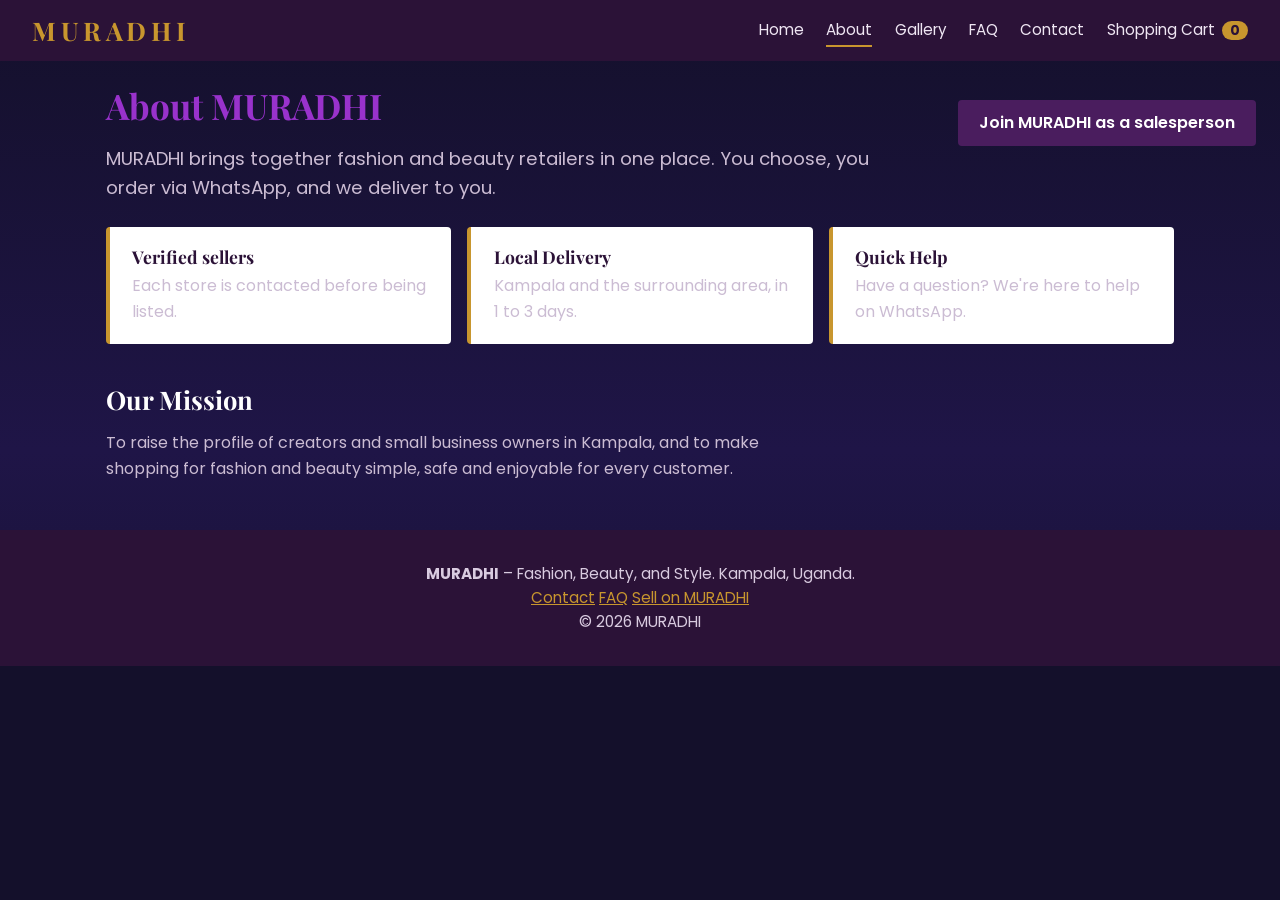
<file: about.html>
<!DOCTYPE html>
<html lang="en">
<head>
<meta charset="UTF-8">
<meta name="viewport" content="width=device-width, initial-scale=1">
<link href="https://fonts.googleapis.com/css2?family=Playfair+Display:wght@700;900&family=Poppins:wght@300;400;500&display=swap" rel="stylesheet">
<title>About – MURADHI</title>
<link rel="stylesheet" href="css/style.css">
</head>
<body>
<header class="navbar">
  <a href="index.html" class="logo">MURADHI</a>
  <button class="burger" aria-label="Menu" onclick="document.body.classList.toggle('menu')">☰</button>
  <nav>
    <a href="index.html">Home</a>
    <a href="about.html" class=on>About</a>
    <a href="gallery.html">Gallery</a>
    <a href="faq.html">FAQ</a>
    <a href="contact.html">Contact</a>
    <a href="panier.html" class="cart">Shopping Cart <b id="cart-count">0</b></a>
  </nav>
</header>
<main>

<h1>About MURADHI</h1>
<p class="lead">MURADHI brings together fashion and beauty retailers in one place. 
  You choose, you order via WhatsApp, and we deliver to you.
</p>
<div class="grid3">
  <div class="box">
    <h3>Verified sellers</h3>
    <p>Each store is contacted before being listed.</p>
  </div>
  <div class="box">
    <h3>Local Delivery</h3>
    <p>Kampala and the surrounding area, in 1 to 3 days.</p>
  </div>
  <div class="box">
    <h3>Quick Help</h3>
    <p>Have a question? We're here to help on WhatsApp.</p>
  </div>
</div>
<h2>Our Mission</h2>
<p>To raise the profile of creators and small business owners in Kampala, and to make shopping for fashion and beauty simple, safe and enjoyable for every customer.</p>
<p><a class="btn top-right" href="vendeur.html">Join MURADHI as a salesperson</a></p>
</main>
<footer>
  <strong>MURADHI</strong> – Fashion, Beauty, and Style. Kampala, Uganda.<br>
  <a href="contact.html">Contact</a>  
  <a href="faq.html">FAQ</a>  
  <a href="vendeur.html">Sell on MURADHI</a><br>
  © 2026 MURADHI
</footer>
<script src="js/data.js"></script>
<script src="js/app.js"></script>
</body>
</html>
</file>
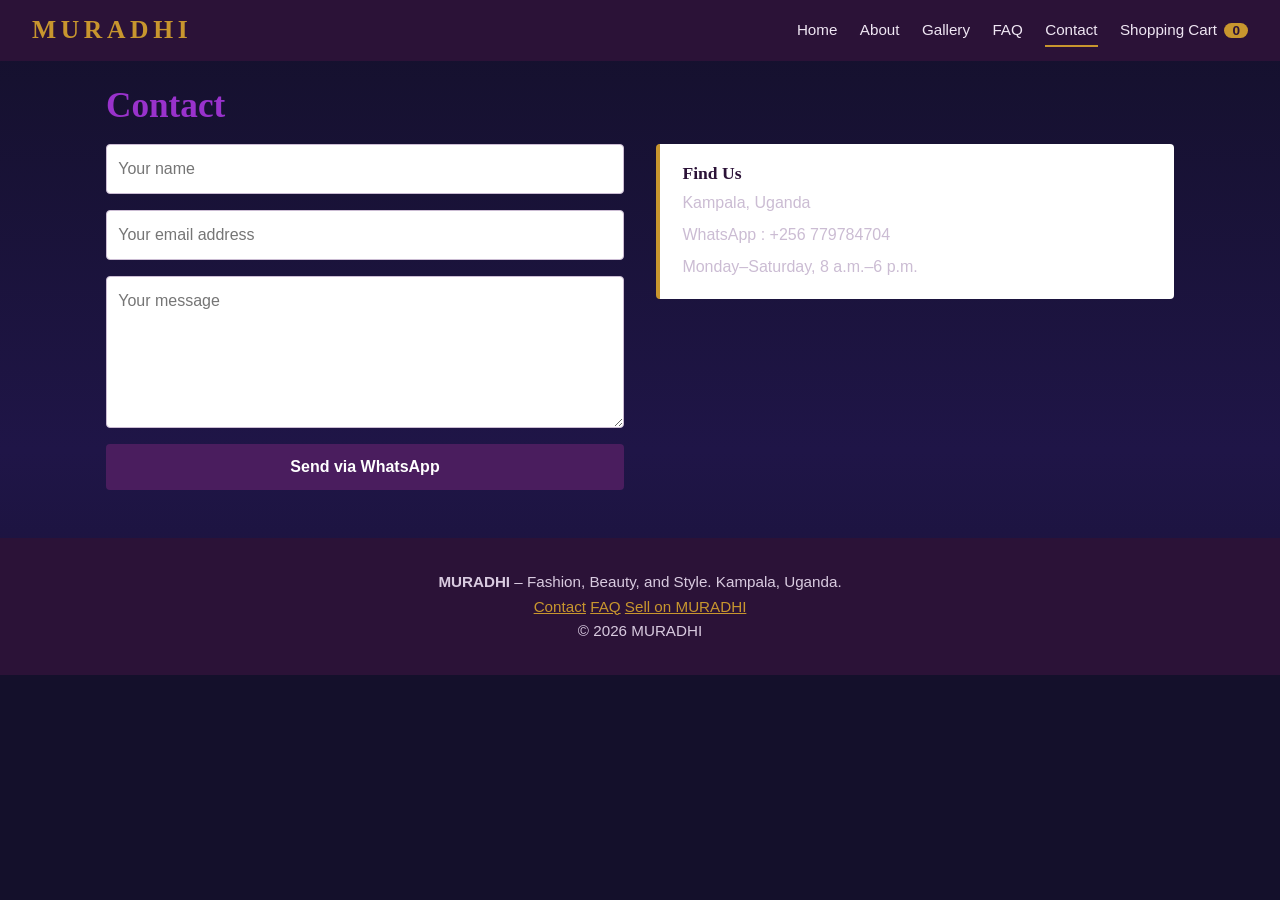
<file: contact.html>
<!DOCTYPE html>
<html lang="en">
<head>
<meta charset="UTF-8">
<meta name="viewport" content="width=device-width, initial-scale=1">
<title>Contact – MURADHI</title>
<link rel="stylesheet" href="css/style.css">
</head>
<body>
<header class="navbar">
  <a href="index.html" class="logo">MURADHI</a>
  <button class="burger" aria-label="Menu" onclick="document.body.classList.toggle('menu')">☰</button>
  <nav>
    <a href="index.html">Home</a>
    <a href="about.html">About</a>
    <a href="gallery.html">Gallery</a>
    <a href="faq.html">FAQ</a>
    <a href="contact.html" class=on>Contact</a>
    <a href="panier.html" class="cart">Shopping Cart <b id="cart-count">0</b></a>
  </nav>
</header>
<main>

<h1>Contact</h1>
<div class="two">
<form id="form-contact" class="form">
  <input id="name" placeholder="Your name" required>
  <input id="email" type="email" placeholder="Your email address">
  <textarea id="message" rows="5" placeholder="Your message" required></textarea>
<button type="submit">Send via WhatsApp</button>
</form>
<div class="box">
  <h3>Find Us</h3>
  <p>Kampala, Uganda</p>
  <p>WhatsApp : +256 779784704</p>
  <p>Monday–Saturday, 8 a.m.–6 p.m.</p>
</div>
</div>
</main>
<footer>
  <strong>MURADHI</strong> – Fashion, Beauty, and Style. Kampala, Uganda.<br>
  <a href="contact.html">Contact</a> 
  <a href="faq.html">FAQ</a> 
  <a href="vendeur.html">Sell on MURADHI</a><br>
  © 2026 MURADHI
</footer>
<script src="js/data.js"></script>
<script src="js/app.js"></script>
</body>
</html>
</file>
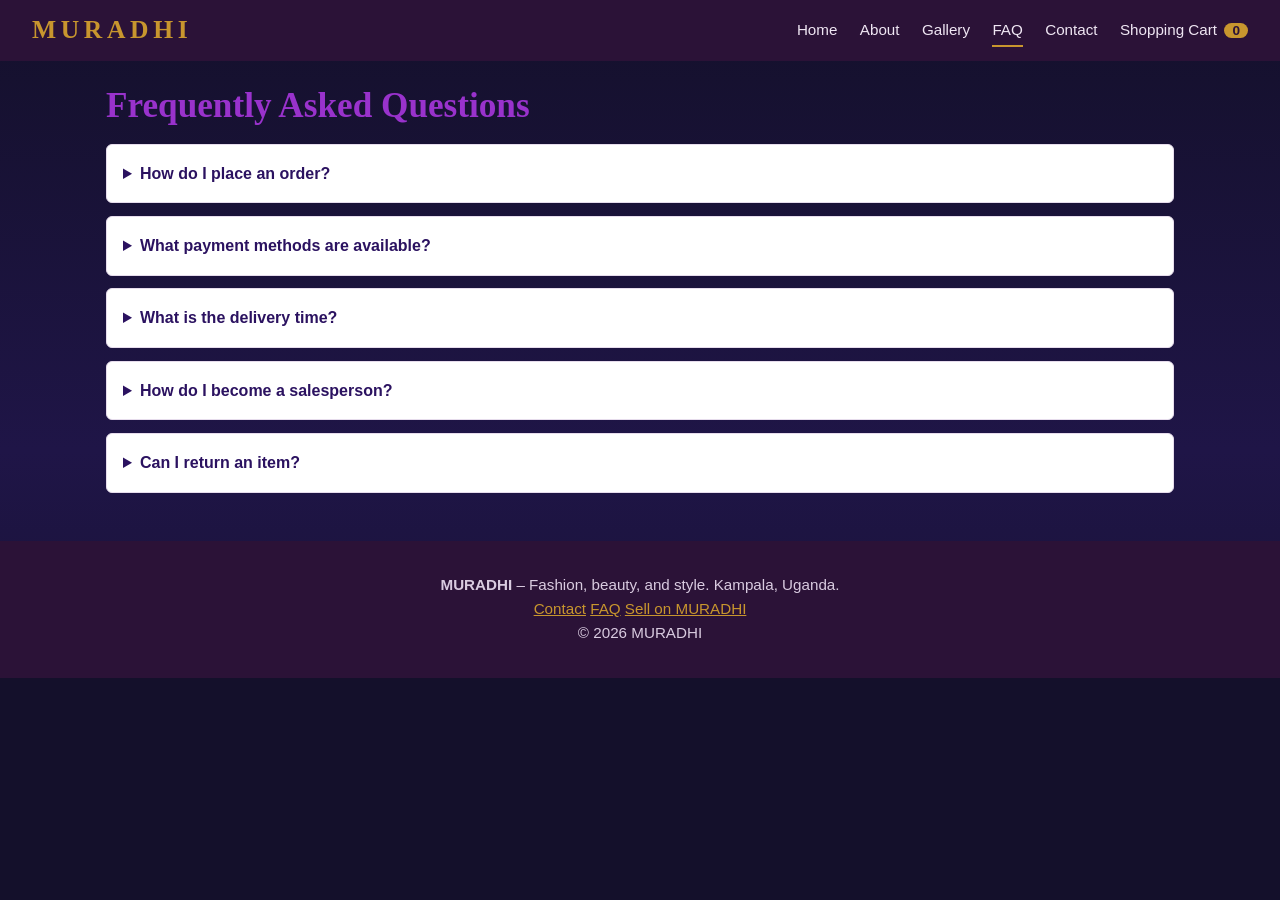
<file: faq.html>
<!DOCTYPE html>
<html lang="en">
<head>
<meta charset="UTF-8">
<meta name="viewport" content="width=device-width, initial-scale=1">
<title>FAQ – MURADHI</title>
<link rel="stylesheet" href="css/style.css">
</head>
<body>
<header class="navbar">
  <a href="index.html" class="logo">MURADHI</a>
  <button class="burger" aria-label="Menu" onclick="document.body.classList.toggle('menu')">☰</button>
  <nav>
    <a href="index.html">Home</a>
    <a href="about.html">About</a>
    <a href="gallery.html">Gallery</a>
    <a href="faq.html" class=on>FAQ</a>
    <a href="contact.html">Contact</a>
    <a href="panier.html" class="cart">Shopping Cart <b id="cart-count">0</b></a>
  </nav>
</header>
<main>
<h1>Frequently Asked Questions</h1>
<details>
  <summary>How do I place an order?</summary>
  <p>Add items to your cart, then click "Order on WhatsApp." 
 Your message is already written.
  </p>
</details>
<details>
  <summary>What payment methods are available?</summary>
  <p>Mobile Money (MTN, Airtel) or cash on delivery.</p>
</details>
<details>
  <summary>What is the delivery time?</summary>
  <p>1 to 3 days in Kampala. The seller confirms the delivery time on WhatsApp.</p>
</details>
<details>
  <summary>How do I become a salesperson?</summary>
  <p>Fill out the form on the "Become a Seller" page. We'll get back to you within 48 hours.</p>
</details>
<details>
  <summary>Can I return an item?</summary>
  <p>Yes, within 48 hours if the item is new and in its original packaging.</p>
</details>
</main>
<footer>
  <strong>MURADHI</strong> – Fashion, beauty, and style. Kampala, Uganda.<br>
  <a href="contact.html">Contact</a> 
  <a href="faq.html">FAQ</a> 
  <a href="vendeur.html">Sell on MURADHI</a><br>
  © 2026 MURADHI
</footer>
<script src="js/data.js"></script>
<script src="js/app.js"></script>
</body>
</html>
</file>
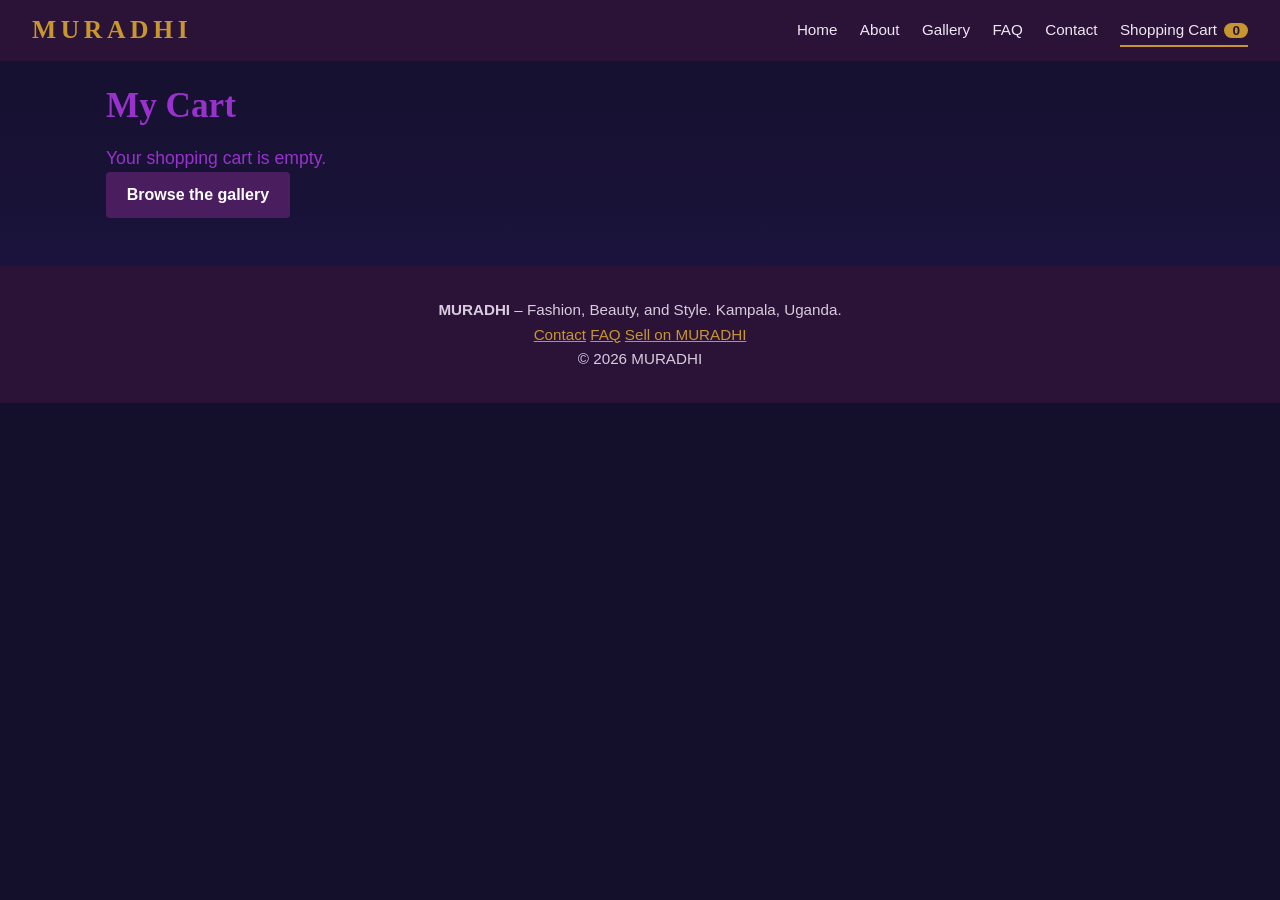
<file: panier.html>
<!DOCTYPE html>
<html lang="en">
<head>
<meta charset="UTF-8">
<meta name="viewport" content="width=device-width, initial-scale=1">
<title>Panier – MURADHI</title>
<link rel="stylesheet" href="css/style.css">
</head>
<body>
<header class="navbar">
  <a href="index.html" class="logo">MURADHI</a>
  <button class="burger" aria-label="Menu" onclick="document.body.classList.toggle('menu')">☰</button>
  <nav>
    <a href="index.html">Home</a>
    <a href="about.html">About</a>
    <a href="gallery.html">Gallery</a>
    <a href="faq.html">FAQ</a>
    <a href="contact.html">Contact</a>
    <a href="panier.html" class="cart on">Shopping Cart <b id="cart-count">0</b></a>
  </nav>
</header>
<main>
<h1>My Cart</h1>
<div id="zone-panier"></div>
<div id="bas-panier" class="total" hidden>
  <p>Total : 
    <strong id="total">0 UGX</strong>
  </p>
  <button id="commander">Order via WhatsApp</button>
  <button id="vider" class="ghost">Empty the shopping cart</button>
</div>
</main>
<footer>
  <strong>MURADHI</strong> – Fashion, Beauty, and Style. Kampala, Uganda.<br>
  <a href="contact.html">Contact</a>  
  <a href="faq.html">FAQ</a> 
  <a href="vendeur.html">Sell on MURADHI</a><br>
  © 2026 MURADHI
</footer>
<script src="js/data.js"></script>
<script src="js/app.js"></script>
</body>
</html>
</file>
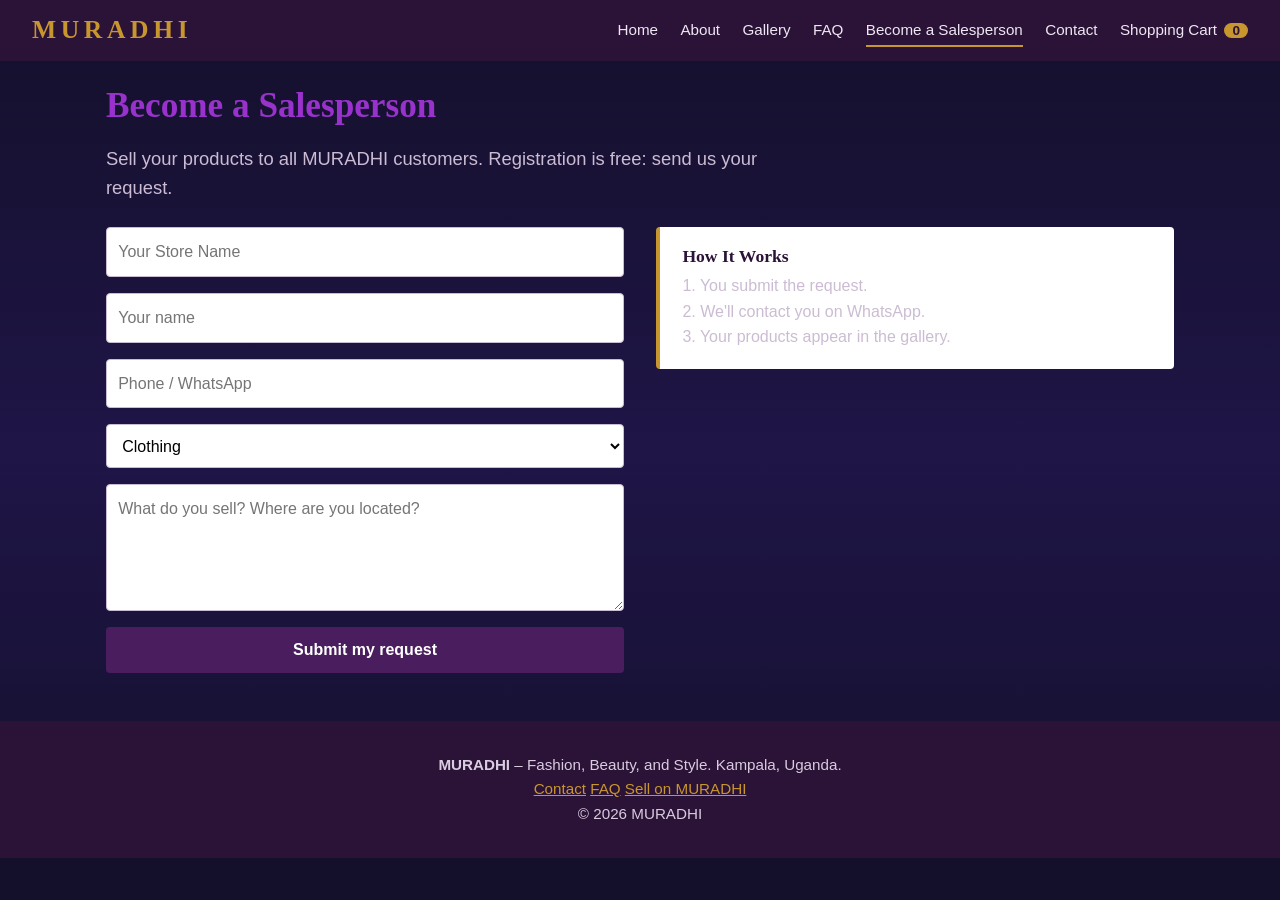
<file: vendeur.html>
<!DOCTYPE html>
<html lang="en">
<head>
<meta charset="UTF-8">
<meta name="viewport" content="width=device-width, initial-scale=1">
<title>Devenir vendeur – MURADHI</title>
<link rel="stylesheet" href="css/style.css">
</head>
<body>
<header class="navbar">
  <a href="index.html" class="logo">MURADHI</a>
  <button class="burger" aria-label="Menu" onclick="document.body.classList.toggle('menu')">☰</button>
  <nav>
    <a href="index.html">Home</a>
    <a href="about.html">About</a>
    <a href="gallery.html">Gallery</a>
    <a href="faq.html">FAQ</a>
    <a href="vendeur.html" class=on>Become a Salesperson</a>
    <a href="contact.html">Contact</a>
    <a href="panier.html" class="cart">Shopping Cart <b id="cart-count">0</b></a>
  </nav>
</header>
<main>

<h1>Become a Salesperson</h1>
<p class="lead">Sell your products to all MURADHI customers. Registration is free: send us your request.</p>
<div class="two">
<form id="form-vendeur" class="form">
  <input id="boutique" placeholder="Your Store Name" required>
  <input id="vnom" placeholder="Your name" required>
  <input id="tel" type="tel" placeholder="Phone / WhatsApp" required>
  <select id="vcat">
    <option>Clothing</option>
    <option>Accessories (bags, jewelry)</option>
    <option>Perfumes</option>
    <option>Wigs</option>
    <option>Chaussures</option>
  </select>
  <textarea id="vdesc" rows="4" placeholder="What do you sell? Where are you located?"></textarea>
  <button type="submit">Submit my request</button>
</form>
<div class="box">
  <h3>How It Works</h3>
  <p>1. You submit the request.
    <br>2. We'll contact you on WhatsApp.
    <br>3. Your products appear in the gallery.
  </p>
</div>
</div>
</main>
<footer>
  <strong>MURADHI</strong> – Fashion, Beauty, and Style. Kampala, Uganda.<br>
  <a href="contact.html">Contact</a> 
  <a href="faq.html">FAQ</a> 
  <a href="vendeur.html">Sell on MURADHI</a><br>
  © 2026 MURADHI
</footer>
<script src="js/data.js"></script>
<script src="js/app.js"></script>
</body>
</html>
</file>
<file: css/style.css>
:root{--ink:#2b1237;--plum:#4a1d5e;--gold:#c8962e;--gold-d:#9a6f17;--bg:#fbf8fc;--line:#e6dcec;--text:#241a2b}
*{
  box-sizing:border-box;
  margin:0;
  padding:0
}
body{
  font-family:'Poppins',sans-serif;
  background-color: #000;
  background:linear-gradient(180deg, #14102b 0%, #1f1547 50%, #14102b 100%);
  background-attachment: fixed;
  color:#fff;
  line-height:1.6
}
/* Styles de la page d'accueil uniquement */
body.home{
  background:#f6f1f8
}
.topbar{
  background:var(--gold);
  color:var(--ink);
  display:flex;
  justify-content:center;
  flex-wrap:wrap;
  gap:.4rem 2rem;
  padding:.45rem 1rem;
  font-size:.85rem;
  font-weight:600
}
.h-search{
  display:flex;
  gap:.5rem;
  margin:1.2rem 0
}
.h-search input{
  flex:1;
  padding:.75rem 1rem;
  border:1px solid #cbbcd3;
  border-radius:99px;
  font:inherit;
  background:#fff
}
.h-search button{
  border-radius:99px
}
.h-hero{
  position:relative;
  display:grid;
  grid-template-columns:1.1fr 1fr;
  gap:1.5rem;
  align-items:center;
  padding:2.5rem;
  border-radius:14px;
  background:linear-gradient(120deg,#f1e4f6,#f8ecd2)
}
.h-hero h1{font-size:clamp(2rem,5vw,3.2rem);margin:0 0 .8rem}
.h-hero p{margin-bottom:1.2rem}
.h-hero-txt p{
  color:#2b1260;
}
.h-badges{
  list-style:none;
  display:flex;
  flex-wrap:wrap;
  gap:.4rem 1.2rem;
  margin-top:1.4rem;
  font-size:.85rem;
  color:#5a4764
}
.h-hero-pics{
  display:grid;
  grid-template-columns:1fr 1fr;
  grid-template-rows:1fr 1fr;
  gap:.7rem;
  height:300px
}
.h-hero-pics .h-img:first-child{
  grid-row:span 2
}
.h-img{
  position:relative;
  display:flex;
  align-items:center;
  justify-content:center;
  font-size:3rem;
  background:#fff;
  border-radius:12px;
  overflow:hidden
}
.h-img img{
  position:absolute;
  inset:0;
  width:100%;
  height:100%;
  object-fit:cover
}
.h-sale{
  position:absolute;
  top:1rem;
  right:1rem;
  background:var(--ink);
  color:var(--gold);
  text-align:center;
  padding:.6rem .9rem;
  border-radius:8px;
  line-height:1.15
}
.h-sale small{
  display:block;
  color:#fff;
  font-size:.7rem;
  letter-spacing:.15em;
  text-transform:uppercase
}
.h-sale strong{
  font-size:1.1rem
}
.h-cats i{
  display:flex;
  align-items:center;
  justify-content:center;
  width:68px;
  height:68px;
  margin:0 auto .5rem;
  border-radius:50%;
  background:#fff;
  border:1px solid var(--line);
  font-style:normal;
  font-size:1.8rem;
  transition:.2s
}
.h-cats a:hover i{
  border-color:var(--gold);
  transform:translateY(-3px)
}
.h-head a{
  font-size:.9rem;
  font-weight:600;
  text-decoration:none
}
.h-head h2{
  color: #5a4764
}
.h-carousel{
  position:relative
}
.h-track{
  display:flex;
  gap:1rem;
  overflow-x:auto;
  scroll-snap-type:x mandatory;
  scroll-behavior:smooth;
  scrollbar-width:none;
  padding-bottom:.3rem
}
.h-track::-webkit-scrollbar{
  display:none
}
.h-item{
  flex:none;
  width:190px;
  scroll-snap-align:start;
  position:relative
}
.h-item .h-img{
  height:190px;
  background:linear-gradient(135deg,#efe3f4,#f8ecd2);
  margin-bottom:.6rem
}
.h-tag{
  position:absolute;
  top:.5rem;
  left:.5rem;
  background:#d7385e;
  color:#fff;
  font-size:.72rem;
  font-weight:700;
  padding:.1rem .5rem;
  border-radius:4px;
  z-index:1
}
.h-item h3{
  font-family:inherit;
  font-size:.92rem;
  font-weight:600
}
.h-row{
  display:flex;
  justify-content:space-between;
  align-items:center;
  margin-top:.3rem
}
.h-price{
  font-weight:700;
  color:var(--gold-d)
}
.h-price s{
  display:block;
  font-weight:400;
  font-size:.78rem;
  color:#8a7a92
}
.h-add{
  width:38px;
  height:38px;
  padding:0;
  border-radius:50%;
  font-size:1rem
}
.h-arrow{
  position:absolute;
  top:80px;
  right:-.7rem;
  width:38px;
  height:38px;
  padding:0;
  border-radius:50%;
  background:#fff;
  color:var(--plum);
  border:1px solid var(--line);
  box-shadow:0 2px 8px rgba(0,0,0,.15);
  font-size:1.4rem;
  z-index:2
}
#h-prev{
  right:auto;
  left:-.7rem
}
.h-promos{
  display:grid;
  grid-template-columns:repeat(auto-fit,minmax(240px,1fr));
  gap:1rem;
  margin-bottom:1.5rem
}
.h-promos a{
  position:relative;
  overflow:hidden;
  min-height:220px;
  padding:1.2rem 44% 1.2rem 1.2rem;
  border-radius:14px;
  text-decoration:none;
  color:var(--ink)
}
.h-promos small{
  display:block;
  font-size:.8rem
}
.h-promos h3{
  font-size:1.3rem;
  margin:.3rem 0 .8rem
}
.h-promos span{
  font-weight:700;
  font-size:.9rem
}
.p1{
  background:#e4efe0
}
.p2{
  background:#f8e6d8
}
.p3{
  background:#dfe6f6
}
.pframe{
  position:absolute;
  top:0;
  right:0;
  width:40%;
  height:100%;
  overflow:hidden
}
.pslide{
  display:flex;
  height:100%;
  transition:transform .8s ease
}
.pslide img{
  flex:none;
  width:100%;
  height:100%;
  object-fit:cover
}
.h-news{
  display:flex;
  justify-content:space-between;
  align-items:center;
  flex-wrap:wrap;
  gap:1rem;
  background:var(--ink);
  color:#efe6f3;
  border-radius:14px;
  padding:1.6rem 2rem;
  margin-bottom:1.5rem
}
.h-news h2{
  color:var(--gold);
  margin:0 0 .3rem
}
.h-news form{
  display:flex;
  gap:.5rem;
  flex:1;
  min-width:260px;
  max-width:460px
}
.h-news input{
  flex:1;
  padding:.7rem 1rem;
  border:0;
  border-radius:99px;
  font:inherit
}
.h-news button{
  background:var(--gold);
  color:#f8ecd2;
  border-radius:99px
}
.h-trust{
  display:grid;
  grid-template-columns:repeat(auto-fit,minmax(200px,1fr));
  gap:1rem;
  background:#fff;
  border:1px solid var(--line);
  border-radius:14px;
  padding:1.2rem
}
.h-trust div{
  display:grid;
  grid-template-columns:auto 1fr;
  column-gap:.7rem;
  align-items:center
}
.h-trust i{
  grid-row:span 2;
  font-style:normal;
  font-size:1.7rem
}
.h-trust small{
  color:#6b5a74
}
.h-trust b{
  color: #5a4764;
}


@media(max-width:720px){
  .h-hero{grid-template-columns:1fr;padding:1.5rem}
  .h-hero-pics{height:200px}
  .h-sale{display:none}
  .h-arrow{display:none}
}
html, body{
  margin: 0;
  padding: 0;
  background-color: #14102b;
  color: #f5f0ff;
}
h1,h2,h3,.logo{
  font-family:"Didot","Bodoni MT","Playfair Display",Georgia,serif;
  color:var(--ink);
  line-height:1.2
}
h1{
  font-size:2.2rem;
  margin:1.5rem 0 1rem;
  color: darkorchid;
}
h2{
  font-size:1.6rem;
  margin:2.5rem 0 1rem;
  color: white;
}
h3{font-size:1.1rem}
p{
  max-width:70ch;
  color: #cbbcd3;
}
.lead{
  font-size:1.15rem;
  margin-bottom:1.5rem;
  color: #cbbcd3;
}
.center{
  text-align:center;
  margin-top:2rem;
  max-width:none
}
a{
  color:var(--plum)
}
:focus-visible{
  outline:3px solid var(--gold);
  outline-offset:2px
}
.navbar{
  display:flex;
  justify-content:space-between;
  align-items:center;
  flex-wrap:wrap;
  gap:.5rem;
  padding:.9rem 2rem;
  background:var(--ink);
  position:sticky;
  top:0;
  z-index:10
}
.logo{
  font-size:1.6rem;
  letter-spacing:.18em;
  color:var(--gold);
  text-decoration:none;
  font-weight:700
}
.navbar nav{
  display:flex;
  flex-wrap:wrap;
  gap:1.4rem;
  align-items:center
}
.navbar nav a{
  color:#efe6f3;
  text-decoration:none;
  font-size:.95rem;
  padding:.2rem 0;
  border-bottom:2px solid transparent
}
.navbar nav a:hover,.navbar nav a.on{
  border-bottom-color:var(--gold)
}
.cart b{
  background:var(--gold);
  color:var(--ink);
  border-radius:99px;
  padding:0 .5rem;
  margin-left:.2rem;
  font-size:.85rem
}
.burger{
  display:none;
  background:none;
  border:1px solid var(--gold);
  color:var(--gold);
  padding:.3rem .7rem;
  font-size:1.2rem
}
main{
  max-width:1100px;
  margin:0 auto 2rem;
  padding:0 1rem
}
.logo-mf{
  width: 80px;
  height: 80px;
  margin: 0 auto 16px;
  display: flex;
  align-items: center;
  justify-content: center;
  font-family: 'Playfair Display', serif;
  font-size: 32px;
  font-weight: 900;
  color: #fff;
  border-radius: 50%;
  background: linear-gradient(135deg, #ff7eb6, #ffd166);
  border: 3px solid #fff;
  box-shadow: 0 8px 24px rgba(0, 0, 0, .3);
}
.btn,button{
  background:var(--plum);
  color:#fff;
  border:0;
  padding:.65rem 1.3rem;
  border-radius:4px;
  cursor:pointer;
  text-decoration:none;
  display:inline-block;
  font:inherit;
  font-weight:600
}
.btn:hover,button:hover{
  background:var(--ink)
}
.btn.gold{
  background:var(--gold);
  color:var(--ink)
}
.btn.gold:hover{
  background:#dcaa42
}
button.ghost{
  background:none;
  color:var(--plum);
  border:1px solid var(--plum)
}
.btn.top-right{
  position: absolute;
  top: 100px;
  right: 24px;
  z-index: 10;
}
.cats a img{
  position: absolute;
  inset: 0;
  width: 100%;
  height: 100%;
  object-fit: cover;
  opacity: 0;
  transition: opacity 1s ease;
}
.cats a img.active{
  opacity: 1;
}
.grid{
  display:grid;
  grid-template-columns:repeat(auto-fill,minmax(230px,1fr));
  gap:1.5rem
}
.card{
  background:#fff;
  border:1px solid var(--line);
  border-radius:6px;
  overflow:hidden
}
.thumb{
  position:relative;
  overflow:hidden;
  height: 220px;
  display: flex;
  align-items: center;
  justify-content: center;
}
.thumb img{
  position:absolute;
  inset:0;
  width:100%;
  height:100%;
  object-fit:cover
}
.thumb span{
  position: relative;
  z-index: 0;
  font-size: 4rem;
}
.info{
  padding:1rem
}
.vend{
  font-size:.85rem;
  color:#6b5a74
}
.price{
  color:var(--gold-d);
  font-weight:700;
  margin:.3rem 0 .8rem
}
.info button{
  width:100%
}
.filters{
  margin:1rem 0 1.5rem
}
.filters button{
  background:#fff;
  color:var(--plum);
  border:1px solid var(--plum);
  margin:0 .4rem .5rem 0
}
.filters button.active{
  background:var(--plum);
  color:#fff
}
#recherche,.form input,.form textarea,.form select{
  padding:.7rem;
  border:1px solid #cbbcd3;
  border-radius:4px;
  font:inherit;
  background:#fff;
  width:100%
}
#recherche{
  max-width:420px
}
.grid3{
  display:grid;
  grid-template-columns:repeat(auto-fit,minmax(220px,1fr));
  gap:1rem
}
.two{
  display:grid;
  grid-template-columns:repeat(auto-fit,minmax(280px,1fr));
  gap:2rem;
  align-items:start;
}
.box{
  background:#fff;
  color: #6b5a74;
  border-left:4px solid var(--gold);
  padding:1.2rem 1.4rem;
  border-radius:4px
}
.box p{
  margin-top:.4rem;
}
.form{
  display:grid;
  gap:1rem;
}
#zone-panier> p:first-child{
  color: darkorchid;
  font-size: 1.1rem;
}
details{
  background:#fff;
  border:1px solid var(--line);
  border-radius:6px;
  padding:1rem;
  margin-bottom:.8rem
}
summary{
  cursor:pointer;
  font-weight:600;
  color: #2b1260;
}
details p{
  margin-top:.6rem
}
.ligne{
  display:flex;
  gap:1rem;
  align-items:center;
  background:#fff;
  border:1px solid var(--line);
  border-radius:6px;
  padding:.8rem;
  margin-bottom:.8rem;
  flex-wrap:wrap
}
.mini{
  width:80px;
  flex:none
}
.mini .thumb{
  height:80px;
  font-size:2rem;
  cursor:default
}
.grow{
  flex:1;
  min-width:140px
}
.grow .price{
  margin:0
}
.qte{
  display:flex;
  align-items:center;
  gap:.6rem
}
.qte button{
  padding:.3rem .8rem
}
.sous{
  min-width:110px;
  text-align:right
}
.total{
  margin-top:1.5rem;
  display:flex;
  gap:1rem;
  align-items:center;
  flex-wrap:wrap
}
.total p{
  font-size:1.3rem;
  margin-right:auto
}
[hidden]{display:none!important}

.modal{
  display:none;
  position:fixed;
  inset:0;
  background:rgba(20,8,28,.75);
  align-items:center;
  justify-content:center;
  z-index:20;
  padding:1rem
}
.modal.open{
  display:flex
}
.modal-box{
  background:#fff;
  border-radius:6px;
  padding:1.5rem;
  max-width:420px;
  width:100%;
  position:relative;
  max-height:90vh;
  overflow:auto
}
.modal-box .thumb
{margin-bottom:1rem;
  border-radius:4px
}
.fermer{
  position:absolute;
  top:.5rem;
  right:1rem;
  cursor:pointer;
  font-size:1.4rem;
  z-index:2;
  background:#fff;
  border-radius:99px;
  padding:0 .4rem
}
.toast{
  position:fixed;
  bottom:1.5rem;
  left:50%;
  transform:translateX(-50%);
  background:var(--ink);
  color:var(--gold);
  padding:.7rem 1.4rem;
  border-radius:4px;
  z-index:30
}
footer{
  text-align:center;
  padding:2rem 1rem;
  margin-top:3rem;
  background:var(--ink);
  color:#d9cbe0;
  font-size:.95rem
}
footer a{
  color:var(--gold)
}
@media(max-width:720px){
  .navbar{
    padding:.8rem 1rem
  }
  .burger{
    display:block
  }
  .navbar nav{
    display:none;
    width:100%;
    flex-direction:column;
    align-items:flex-start;
    padding:.5rem 0
  }
  body.menu .navbar nav{
    display:flex
  }
  .sous{
    text-align:left
  }
}
.slide img{opacity:0;transition:opacity 0.5s ease}
.slide img.on{opacity:1}
</file>
